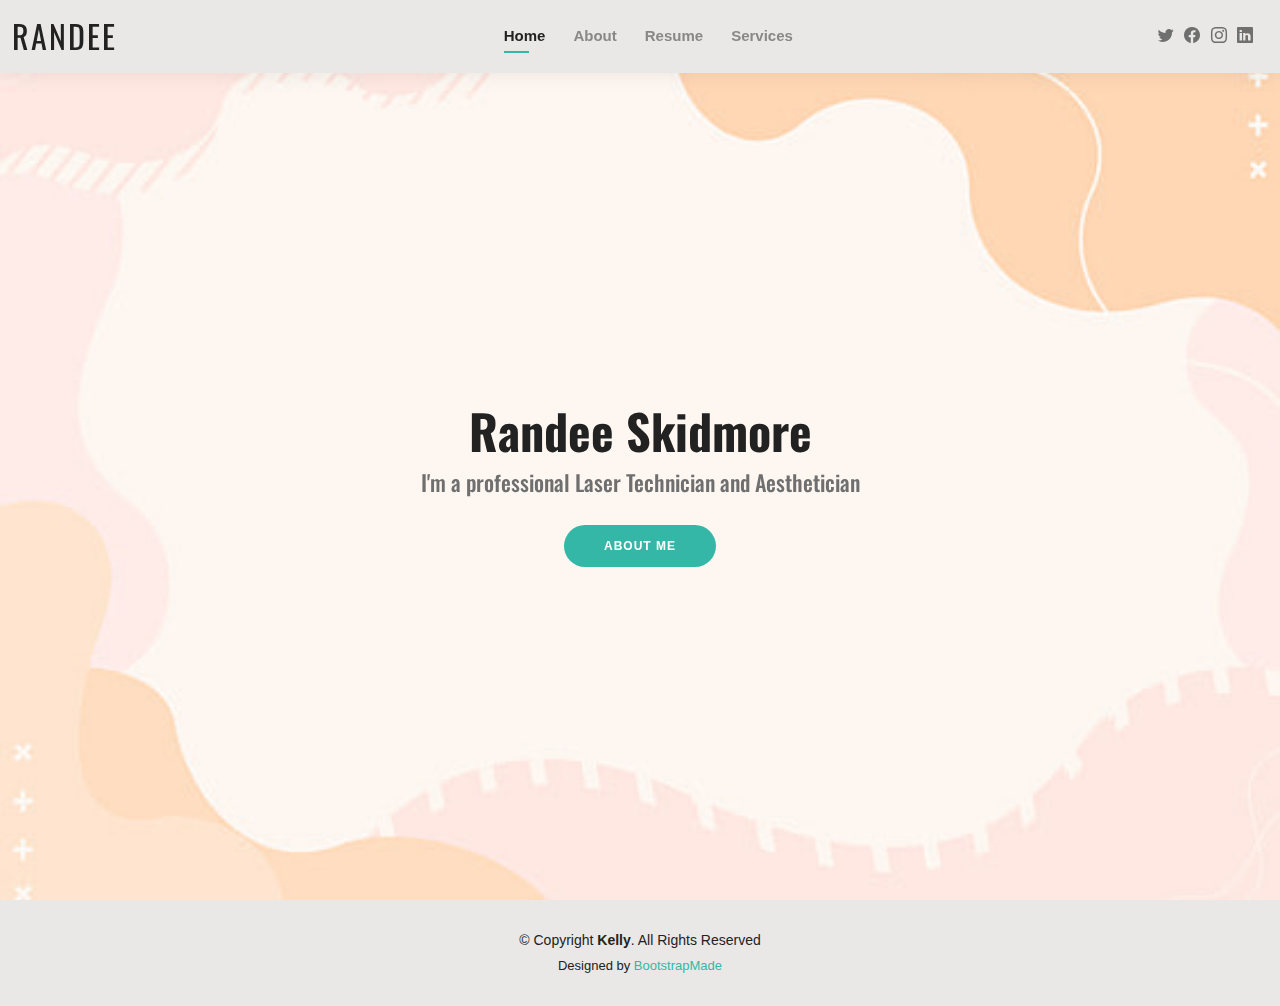
<file: PROJ.pt2/Kelly/Kelly/index.html>
<!DOCTYPE html>
<html lang="en">

<head>
  <meta charset="utf-8">
  <meta content="width=device-width, initial-scale=1.0" name="viewport">

  <title>Kelly Bootstrap Template - Index</title>
  <meta content="" name="description">
  <meta content="" name="keywords">

  <!-- Favicons -->
  <link href="assets/img/favicon.png" rel="icon">
  <link href="assets/img/apple-touch-icon.png" rel="apple-touch-icon">

  <!-- Google Fonts -->
  <link rel="preconnect" href="https://fonts.googleapis.com"><link rel="preconnect" href="https://fonts.gstatic.com" crossorigin><link href="https://fonts.googleapis.com/css2?family=Kenia&family=Oswald&display=swap" rel="stylesheet">
  
  
  <!-- Vendor CSS Files -->
  <link href="assets/vendor/aos/aos.css" rel="stylesheet">
  <link href="assets/vendor/bootstrap/css/bootstrap.min.css" rel="stylesheet">
  <link href="assets/vendor/bootstrap-icons/bootstrap-icons.css" rel="stylesheet">
  <link href="assets/vendor/boxicons/css/boxicons.min.css" rel="stylesheet">
  <link href="assets/vendor/glightbox/css/glightbox.min.css" rel="stylesheet">
  <link href="assets/vendor/swiper/swiper-bundle.min.css" rel="stylesheet">

  <!-- Template Main CSS File -->
  <link href="assets/css/style.css" rel="stylesheet">

  <!-- =======================================================
  * Template Name: Kelly - v4.9.1
  * Template URL: https://bootstrapmade.com/kelly-free-bootstrap-cv-resume-html-template/
  * Author: BootstrapMade.com
  * License: https://bootstrapmade.com/license/
  ======================================================== -->
</head>

<body>

  <!-- ======= Header ======= -->
  <header id="header" class="fixed-top">
    <div class="container-fluid d-flex justify-content-between align-items-center">

      <h1 class="logo me-auto me-lg-0"><a href="index.html">Randee</a></h1>
      <!-- Uncomment below if you prefer to use an image logo -->
      <!-- <a href="index.html" class="logo"><img src="assets/img/logo.png" alt="" class="img-fluid"></a>-->

      <nav id="navbar" class="navbar order-last order-lg-0">
        <ul>
          <li><a class="active" href="index.html">Home</a></li>
          <li><a href="about.html">About</a></li>
          <li><a href="resume.html">Resume</a></li>
          <li><a href="services.html">Services</a></li>
          
          
        </ul>
        <i class="bi bi-list mobile-nav-toggle"></i>
      </nav><!-- .navbar -->

      <div class="header-social-links">
        <a href="#" class="twitter"><i class="bi bi-twitter"></i></a>
        <a href="#" class="facebook"><i class="bi bi-facebook"></i></a>
        <a href="#" class="instagram"><i class="bi bi-instagram"></i></a>
        <a href="https://www.linkedin.com/in/kelly-hatanaka" class="linkedin"><i class="bi bi-linkedin"></i></a>
      </div>

    </div>

  </header><!-- End Header -->

  <!-- ======= Hero Section ======= -->
  <section id="hero" class="d-flex align-items-center">
    <div class="container d-flex flex-column align-items-center" data-aos="zoom-in" data-aos-delay="100">
      <h1>Randee Skidmore</h1>
      <h2>I'm a professional Laser Technician and Aesthetician</h2>
      <a href="about.html" class="btn-about">About Me</a>
    </div>
  </section><!-- End Hero -->

  <!-- ======= Footer ======= -->
  <footer id="footer">
    <div class="container">
      <div class="copyright">
        &copy; Copyright <strong><span>Kelly</span></strong>. All Rights Reserved
      </div>
      <div class="credits">
        <!-- All the links in the footer should remain intact. -->
        <!-- You can delete the links only if you purchased the pro version. -->
        <!-- Licensing information: https://bootstrapmade.com/license/ -->
        <!-- Purchase the pro version with working PHP/AJAX contact form: https://bootstrapmade.com/kelly-free-bootstrap-cv-resume-html-template/ -->
        Designed by <a href="https://bootstrapmade.com/">BootstrapMade</a>
      </div>
    </div>
  </footer><!-- End  Footer -->

  <div id="preloader"></div>
  <a href="#" class="back-to-top d-flex align-items-center justify-content-center"><i class="bi bi-arrow-up-short"></i></a>

  <!-- Vendor JS Files -->
  <script src="assets/vendor/purecounter/purecounter_vanilla.js"></script>
  <script src="assets/vendor/aos/aos.js"></script>
  <script src="assets/vendor/bootstrap/js/bootstrap.bundle.min.js"></script>
  <script src="assets/vendor/glightbox/js/glightbox.min.js"></script>
  <script src="assets/vendor/isotope-layout/isotope.pkgd.min.js"></script>
  <script src="assets/vendor/swiper/swiper-bundle.min.js"></script>
  <script src="assets/vendor/waypoints/noframework.waypoints.js"></script>
  <script src="assets/vendor/php-email-form/validate.js"></script>

  <!-- Template Main JS File -->
  <script src="assets/js/main.js"></script>

</body>

</html>
</file>
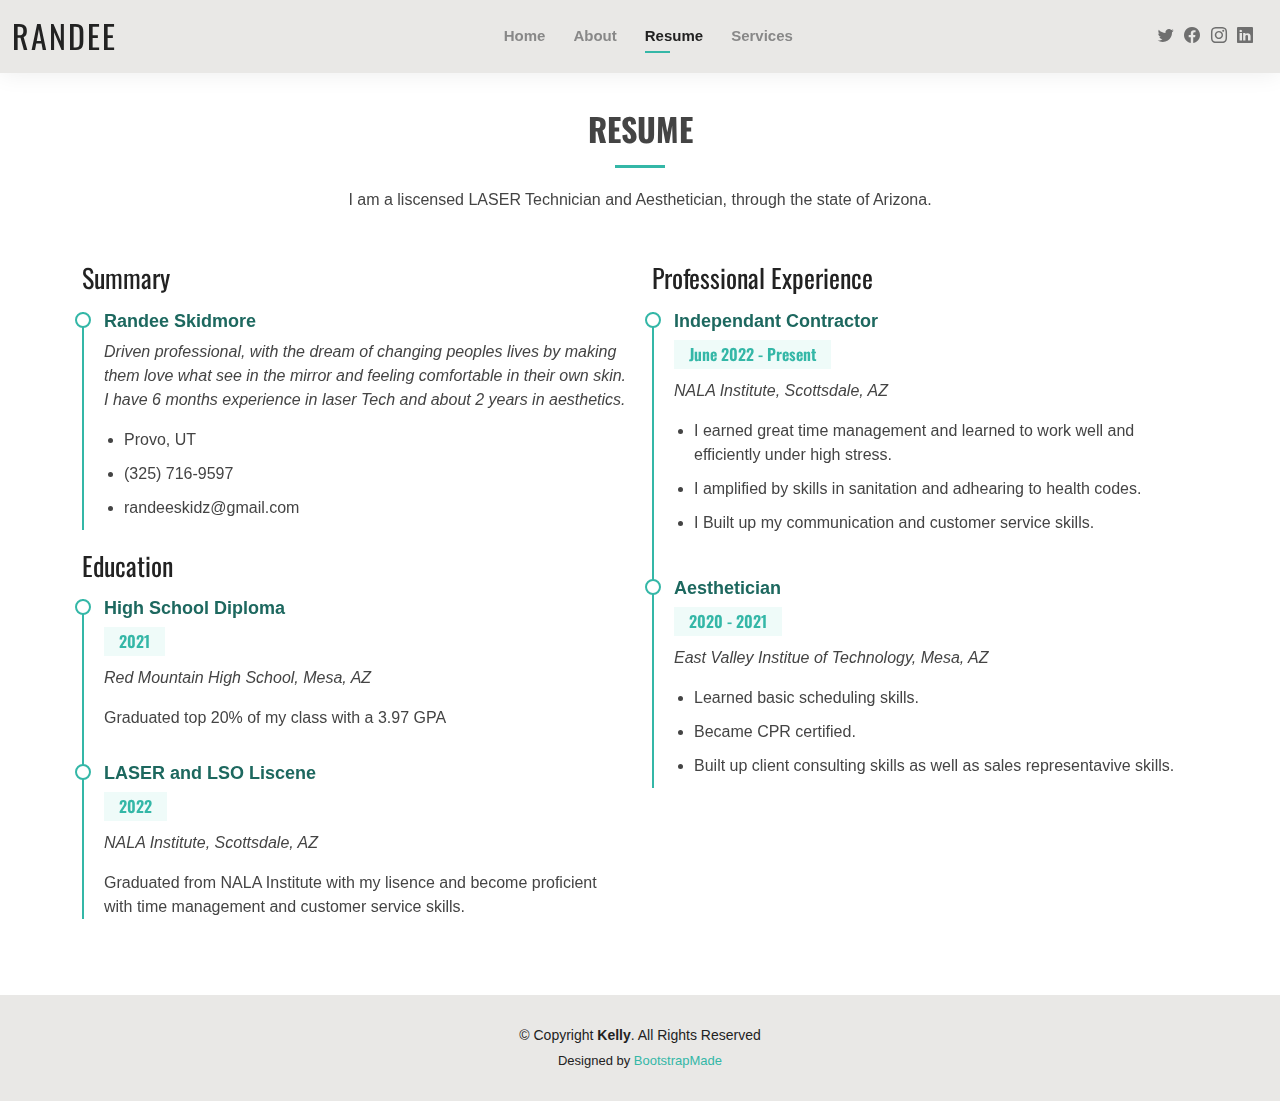
<file: PROJ.pt2/Kelly/Kelly/resume.html>
<!DOCTYPE html>
<html lang="en">

<head>
  <meta charset="utf-8">
  <meta content="width=device-width, initial-scale=1.0" name="viewport">

  <title>Resume - Kelly Bootstrap Template</title>
  <meta content="" name="description">
  <meta content="" name="keywords">

  <!-- Favicons -->
  <link href="assets/img/favicon.png" rel="icon">
  <link href="assets/img/apple-touch-icon.png" rel="apple-touch-icon">

  <!-- Google Fonts -->
  <link rel="preconnect" href="https://fonts.googleapis.com"><link rel="preconnect" href="https://fonts.gstatic.com" crossorigin><link href="https://fonts.googleapis.com/css2?family=Kenia&family=Oswald&display=swap" rel="stylesheet">
  
  <!-- Vendor CSS Files -->
  <link href="assets/vendor/aos/aos.css" rel="stylesheet">
  <link href="assets/vendor/bootstrap/css/bootstrap.min.css" rel="stylesheet">
  <link href="assets/vendor/bootstrap-icons/bootstrap-icons.css" rel="stylesheet">
  <link href="assets/vendor/boxicons/css/boxicons.min.css" rel="stylesheet">
  <link href="assets/vendor/glightbox/css/glightbox.min.css" rel="stylesheet">
  <link href="assets/vendor/swiper/swiper-bundle.min.css" rel="stylesheet">

  <!-- Template Main CSS File -->
  <link href="assets/css/style.css" rel="stylesheet">

  <!-- =======================================================
  * Template Name: Kelly - v4.9.1
  * Template URL: https://bootstrapmade.com/kelly-free-bootstrap-cv-resume-html-template/
  * Author: BootstrapMade.com
  * License: https://bootstrapmade.com/license/
  ======================================================== -->
</head>

<body>

  <!-- ======= Header ======= -->
  <header id="header" class="fixed-top">
    <div class="container-fluid d-flex justify-content-between align-items-center">

      <h1 class="logo me-auto me-lg-0"><a href="index.html">Randee</a></h1>
      <!-- Uncomment below if you prefer to use an image logo -->
      <!-- <a href="index.html" class="logo"><img src="assets/img/logo.png" alt="" class="img-fluid"></a>-->

      <nav id="navbar" class="navbar order-last order-lg-0">
        <ul>
          <li><a href="index.html">Home</a></li>
          <li><a href="about.html">About</a></li>
          <li><a class="active" href="resume.html">Resume</a></li>
          <li><a href="services.html">Services</a></li>
          
          
        </ul>
        <i class="bi bi-list mobile-nav-toggle"></i>
      </nav><!-- .navbar -->

      <div class="header-social-links">
        <a href="#" class="twitter"><i class="bi bi-twitter"></i></a>
        <a href="#" class="facebook"><i class="bi bi-facebook"></i></a>
        <a href="#" class="instagram"><i class="bi bi-instagram"></i></a>
        <a href="#" class="linkedin"><i class="bi bi-linkedin"></i></a>
      </div>

    </div>

  </header><!-- End Header -->

  <main id="main">

    <!-- ======= Resume Section ======= -->
    <section id="resume" class="resume">
      <div class="container" data-aos="fade-up">

        <div class="section-title">
          <h2>Resume</h2>
          <p>I am a liscensed LASER Technician and Aesthetician, through the state of Arizona.</p>
        </div>

        <div class="row">
          <div class="col-lg-6">
            <h3 class="resume-title">Summary</h3>
            <div class="resume-item pb-0">
              <h4>Randee Skidmore</h4>
              <p><em>Driven professional, with the dream of changing peoples lives by making them love what see in the mirror and feeling comfortable in their own skin. I have 6 months experience in laser Tech and about 2 years in aesthetics.</em></p>
              <p>
              <ul>
                <li>Provo, UT</li>
                <li>(325) 716-9597</li>
                <li>randeeskidz@gmail.com</li>
              </ul>
              </p>
            </div>

            <h3 class="resume-title">Education</h3>
            <div class="resume-item">
              <h4>High School Diploma</h4>
              <h5>2021</h5>
              <p><em>Red Mountain High School, Mesa, AZ</em></p>
              <p>Graduated top 20% of my class with a 3.97 GPA</p>
            </div>
            <div class="resume-item">
              <h4>LASER and LSO Liscene</h4>
              <h5>2022</h5>
              <p><em>NALA Institute, Scottsdale, AZ</em></p>
              <p>Graduated from NALA Institute with my lisence and become proficient with time management and customer service skills.</p>
            </div>
          </div>
          <div class="col-lg-6">
            <h3 class="resume-title">Professional Experience</h3>
            <div class="resume-item">
              <h4>Independant Contractor</h4>
              <h5>June 2022 - Present</h5>
              <p><em>NALA Institute, Scottsdale, AZ </em></p>
              <p>
              <ul>
                <li>I earned great time management and learned to work well and efficiently under high stress.</li>
                <li>I amplified by skills in sanitation and adhearing to health codes. </li>
                <li>I Built up my communication and customer service skills.</li>
          
              </ul>
              </p>
            </div>
            <div class="resume-item">
              <h4>Aesthetician</h4>
              <h5>2020 - 2021</h5>
              <p><em>East Valley Institue of Technology, Mesa, AZ</em></p>
              <p>
              <ul>
                <li>Learned basic scheduling skills.</li>
                <li>Became CPR certified.</li>
                <li>Built up client consulting skills as well as sales representavive skills.</li>
                
              </ul>
              </p>
            </div>
          </div>
        </div>

      </div>
    </section><!-- End Resume Section -->

  </main><!-- End #main -->

  <!-- ======= Footer ======= -->
  <footer id="footer">
    <div class="container">
      <div class="copyright">
        &copy; Copyright <strong><span>Kelly</span></strong>. All Rights Reserved
      </div>
      <div class="credits">
        <!-- All the links in the footer should remain intact. -->
        <!-- You can delete the links only if you purchased the pro version. -->
        <!-- Licensing information: https://bootstrapmade.com/license/ -->
        <!-- Purchase the pro version with working PHP/AJAX contact form: https://bootstrapmade.com/kelly-free-bootstrap-cv-resume-html-template/ -->
        Designed by <a href="https://bootstrapmade.com/">BootstrapMade</a>
      </div>
    </div>
  </footer><!-- End  Footer -->

  <div id="preloader"></div>
  <a href="#" class="back-to-top d-flex align-items-center justify-content-center"><i class="bi bi-arrow-up-short"></i></a>

  <!-- Vendor JS Files -->
  <script src="assets/vendor/purecounter/purecounter_vanilla.js"></script>
  <script src="assets/vendor/aos/aos.js"></script>
  <script src="assets/vendor/bootstrap/js/bootstrap.bundle.min.js"></script>
  <script src="assets/vendor/glightbox/js/glightbox.min.js"></script>
  <script src="assets/vendor/isotope-layout/isotope.pkgd.min.js"></script>
  <script src="assets/vendor/swiper/swiper-bundle.min.js"></script>
  <script src="assets/vendor/waypoints/noframework.waypoints.js"></script>
  <script src="assets/vendor/php-email-form/validate.js"></script>

  <!-- Template Main JS File -->
  <script src="assets/js/main.js"></script>

</body>

</html>
</file>
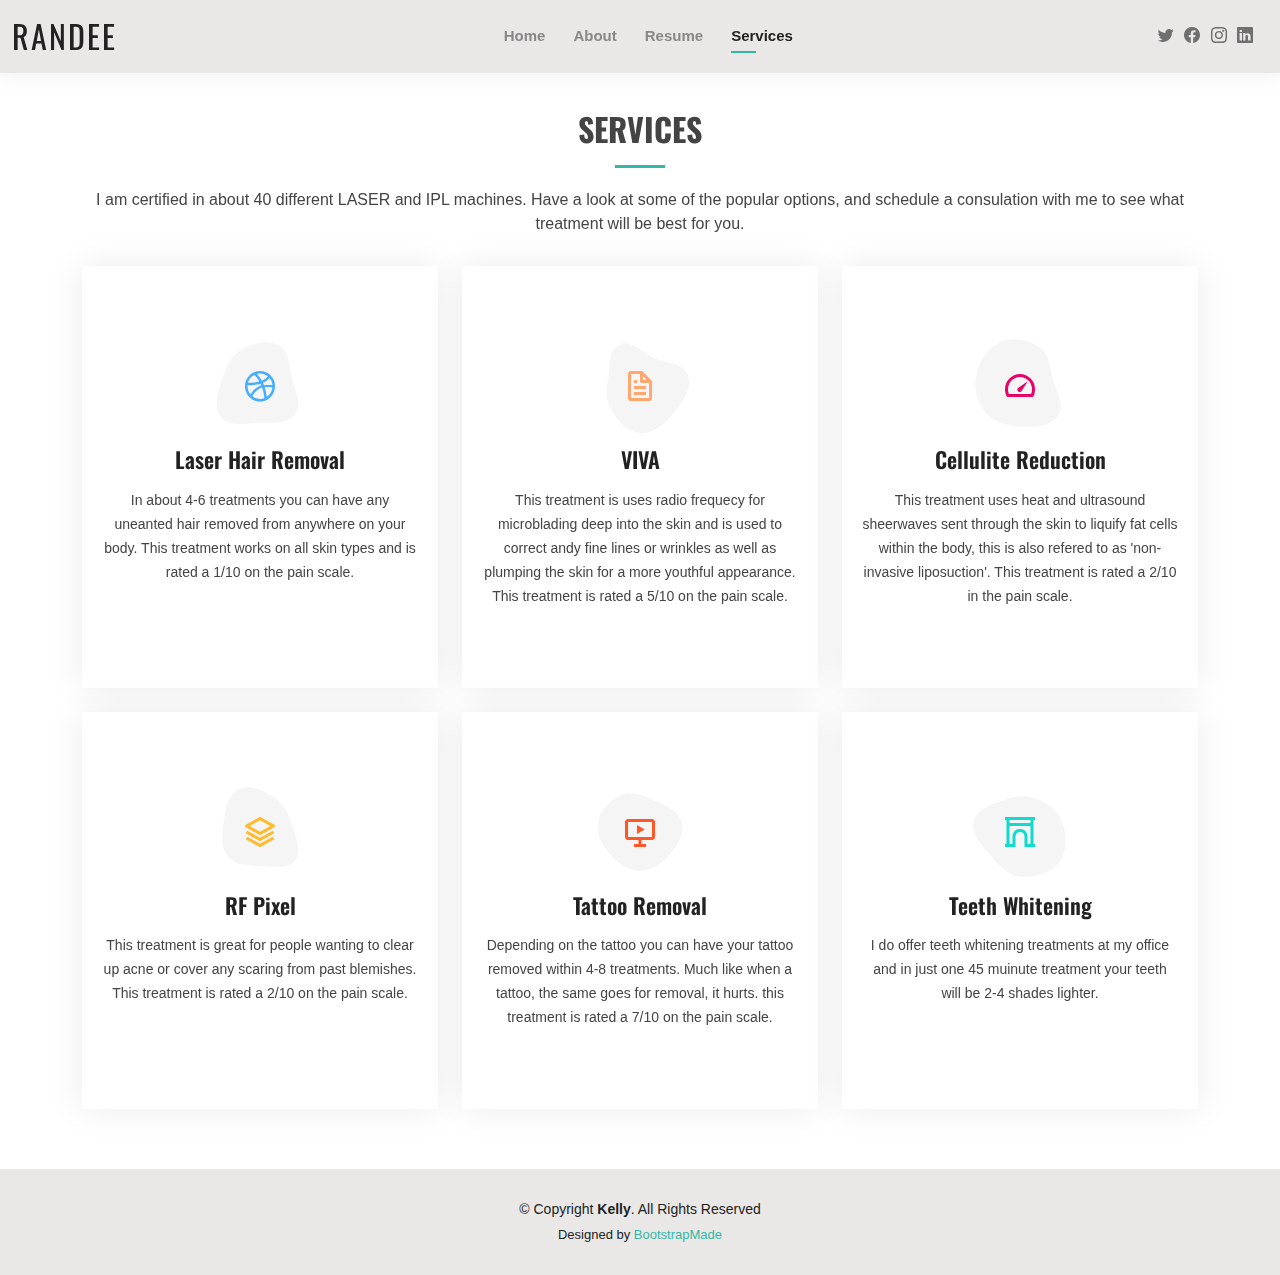
<file: PROJ.pt2/Kelly/Kelly/services.html>
<!DOCTYPE html>
<html lang="en">

<head>
  <meta charset="utf-8">
  <meta content="width=device-width, initial-scale=1.0" name="viewport">

  <title>Services - Kelly Bootstrap Template</title>
  <meta content="" name="description">
  <meta content="" name="keywords">

  <!-- Favicons -->
  <link href="assets/img/favicon.png" rel="icon">
  <link href="assets/img/apple-touch-icon.png" rel="apple-touch-icon">

  <!-- Google Fonts -->
  <link rel="preconnect" href="https://fonts.googleapis.com"><link rel="preconnect" href="https://fonts.gstatic.com" crossorigin><link href="https://fonts.googleapis.com/css2?family=Kenia&family=Oswald&display=swap" rel="stylesheet">
  

  <!-- Vendor CSS Files -->
  <link href="assets/vendor/aos/aos.css" rel="stylesheet">
  <link href="assets/vendor/bootstrap/css/bootstrap.min.css" rel="stylesheet">
  <link href="assets/vendor/bootstrap-icons/bootstrap-icons.css" rel="stylesheet">
  <link href="assets/vendor/boxicons/css/boxicons.min.css" rel="stylesheet">
  <link href="assets/vendor/glightbox/css/glightbox.min.css" rel="stylesheet">
  <link href="assets/vendor/swiper/swiper-bundle.min.css" rel="stylesheet">

  <!-- Template Main CSS File -->
  <link href="assets/css/style.css" rel="stylesheet">

  <!-- =======================================================
  * Template Name: Kelly - v4.9.1
  * Template URL: https://bootstrapmade.com/kelly-free-bootstrap-cv-resume-html-template/
  * Author: BootstrapMade.com
  * License: https://bootstrapmade.com/license/
  ======================================================== -->
</head>

<body>

  <!-- ======= Header ======= -->
  <header id="header" class="fixed-top">
    <div class="container-fluid d-flex justify-content-between align-items-center">

      <h1 class="logo me-auto me-lg-0"><a href="index.html">Randee</a></h1>
      <!-- Uncomment below if you prefer to use an image logo -->
      <!-- <a href="index.html" class="logo"><img src="assets/img/logo.png" alt="" class="img-fluid"></a>-->

      <nav id="navbar" class="navbar order-last order-lg-0">
        <ul>
          <li><a href="index.html">Home</a></li>
          <li><a href="about.html">About</a></li>
          <li><a href="resume.html">Resume</a></li>
          <li><a class="active" href="services.html">Services</a></li>
        
        
        </ul>
        <i class="bi bi-list mobile-nav-toggle"></i>
      </nav><!-- .navbar -->

      <div class="header-social-links">
        <a href="#" class="twitter"><i class="bi bi-twitter"></i></a>
        <a href="#" class="facebook"><i class="bi bi-facebook"></i></a>
        <a href="#" class="instagram"><i class="bi bi-instagram"></i></a>
        <a href="#" class="linkedin"><i class="bi bi-linkedin"></i></a>
      </div>

    </div>

  </header><!-- End Header -->

  <main id="main">

    <!-- ======= Services Section ======= -->
    <section id="services" class="services">
      <div class="container" data-aos="fade-up">

        <div class="section-title">
          <h2>Services</h2>
          <p>I am certified in about 40 different LASER and IPL machines. Have a look at some of the popular options, and schedule a consulation with me to see what treatment will be best for you.</p>
        </div>

        <div class="row">
          <div class="col-lg-4 col-md-6 d-flex align-items-stretch" data-aos="zoom-in" data-aos-delay="100">
            <div class="icon-box iconbox-blue">
              <div class="icon">
                <svg width="100" height="100" viewBox="0 0 600 600" xmlns="http://www.w3.org/2000/svg">
                  <path stroke="none" stroke-width="0" fill="#f5f5f5" d="M300,521.0016835830174C376.1290562159157,517.8887921683347,466.0731472004068,529.7835943286574,510.70327084640275,468.03025145048787C554.3714126377745,407.6079735673963,508.03601936045806,328.9844924480964,491.2728898941984,256.3432110539036C474.5976632858925,184.082847569629,479.9380746630129,96.60480741107993,416.23090153303,58.64404602377083C348.86323505073057,18.502131276798302,261.93793281208167,40.57373210992963,193.5410806939664,78.93577620505333C130.42746243093433,114.334589627462,98.30271207620316,179.96522072025542,76.75703585869454,249.04625023123273C51.97151888228291,328.5150500222984,13.704378332031375,421.85034740162234,66.52175969318436,486.19268352777647C119.04800174914682,550.1803526380478,217.28368757567262,524.383925680826,300,521.0016835830174"></path>
                </svg>
                <i class="bx bxl-dribbble"></i>
              </div>
              <h4><a href="">Laser Hair Removal</a></h4>
              <p>In about 4-6 treatments you can have any uneanted hair removed from anywhere on your body. This treatment works on all skin types and is rated a 1/10 on the pain scale.</p>
            </div>
          </div>

          <div class="col-lg-4 col-md-6 d-flex align-items-stretch mt-4 mt-md-0" data-aos="zoom-in" data-aos-delay="200">
            <div class="icon-box iconbox-orange ">
              <div class="icon">
                <svg width="100" height="100" viewBox="0 0 600 600" xmlns="http://www.w3.org/2000/svg">
                  <path stroke="none" stroke-width="0" fill="#f5f5f5" d="M300,582.0697525312426C382.5290701553225,586.8405444964366,449.9789794690241,525.3245884688669,502.5850820975895,461.55621195738473C556.606425686781,396.0723002908107,615.8543463187945,314.28637112970534,586.6730223649479,234.56875336149918C558.9533121215079,158.8439757836574,454.9685369536778,164.00468322053177,381.49747125262974,130.76875717737553C312.15926192815925,99.40240125094834,248.97055460311594,18.661163978235184,179.8680185752513,50.54337015887873C110.5421016452524,82.52863877960104,119.82277516462835,180.83849132639028,109.12597500060166,256.43424936330496C100.08760227029461,320.3096726198365,92.17705696193138,384.0621239912766,124.79988738764834,439.7174275375508C164.83382741302287,508.01625554203684,220.96474134820875,577.5009287672846,300,582.0697525312426"></path>
                </svg>
                <i class="bx bx-file"></i>
              </div>
              <h4><a href="">VIVA</a></h4>
              <p>This treatment is uses radio frequecy for microblading deep into the skin and is used to correct andy fine lines or wrinkles as well as plumping the skin for a more youthful appearance. This treatment is rated a 5/10 on the pain scale.</p>
            </div>
          </div>

          <div class="col-lg-4 col-md-6 d-flex align-items-stretch mt-4 mt-lg-0" data-aos="zoom-in" data-aos-delay="300">
            <div class="icon-box iconbox-pink">
              <div class="icon">
                <svg width="100" height="100" viewBox="0 0 600 600" xmlns="http://www.w3.org/2000/svg">
                  <path stroke="none" stroke-width="0" fill="#f5f5f5" d="M300,541.5067337569781C382.14930387511276,545.0595476570109,479.8736841581634,548.3450877840088,526.4010558755058,480.5488172755941C571.5218469581645,414.80211281144784,517.5187510058486,332.0715597781072,496.52539010469104,255.14436215662573C477.37192572678356,184.95920475031193,473.57363656557914,105.61284051026155,413.0603344069578,65.22779650032875C343.27470386102294,18.654635553484475,251.2091493199835,5.337323636656869,175.0934190732945,40.62881213300186C97.87086631185822,76.43348514350839,51.98124368387456,156.15599469081315,36.44837278890362,239.84606092416172C21.716077023791087,319.22268207091537,43.775223500013084,401.1760424656574,96.891909868211,461.97329694683043C147.22146801428983,519.5804099606455,223.5754009179313,538.201503339737,300,541.5067337569781"></path>
                </svg>
                <i class="bx bx-tachometer"></i>
              </div>
              <h4><a href="">Cellulite Reduction</a></h4>
              <p>This treatment uses heat and ultrasound sheerwaves sent through the skin to liquify fat cells within the body, this is also refered to as 'non-invasive liposuction'. This treatment is rated a 2/10 in the pain scale.</p>
            </div>
          </div>

          <div class="col-lg-4 col-md-6 d-flex align-items-stretch mt-4" data-aos="zoom-in" data-aos-delay="100">
            <div class="icon-box iconbox-yellow">
              <div class="icon">
                <svg width="100" height="100" viewBox="0 0 600 600" xmlns="http://www.w3.org/2000/svg">
                  <path stroke="none" stroke-width="0" fill="#f5f5f5" d="M300,503.46388370962813C374.79870501325706,506.71871716319447,464.8034551963731,527.1746412648533,510.4981551193396,467.86667711651364C555.9287308511215,408.9015244558933,512.6030010748507,327.5744911775523,490.211057578863,256.5855673507754C471.097692560561,195.9906835881958,447.69079081568157,138.11976852964426,395.19560036434837,102.3242989838813C329.3053358748298,57.3949838291264,248.02791733380457,8.279543830951368,175.87071277845988,42.242879143198664C103.41431057327972,76.34704239035025,93.79494320519305,170.9812938413882,81.28167332365135,250.07896920659033C70.17666984294237,320.27484674793965,64.84698225790005,396.69656628748305,111.28512138212992,450.4950937839243C156.20124167950087,502.5303643271138,231.32542653798444,500.4755392045468,300,503.46388370962813"></path>
                </svg>
                <i class="bx bx-layer"></i>
              </div>
              <h4><a href="">RF Pixel</a></h4>
              <p>This treatment is great for people wanting to clear up acne or cover any scaring from past blemishes. This treatment is rated a 2/10 on the pain scale.</p>
            </div>
          </div>

          <div class="col-lg-4 col-md-6 d-flex align-items-stretch mt-4" data-aos="zoom-in" data-aos-delay="200">
            <div class="icon-box iconbox-red">
              <div class="icon">
                <svg width="100" height="100" viewBox="0 0 600 600" xmlns="http://www.w3.org/2000/svg">
                  <path stroke="none" stroke-width="0" fill="#f5f5f5" d="M300,532.3542879108572C369.38199826031484,532.3153073249985,429.10787420159085,491.63046689027357,474.5244479745417,439.17860296908856C522.8885846962883,383.3225815378663,569.1668002868075,314.3205725914397,550.7432151929288,242.7694973846089C532.6665558377875,172.5657663291529,456.2379748765914,142.6223662098291,390.3689995646985,112.34683881706744C326.66090330228417,83.06452184765237,258.84405631176094,53.51806209861945,193.32584062364296,78.48882559362697C121.61183558270385,105.82097193414197,62.805066853699245,167.19869350419734,48.57481801355237,242.6138429142374C34.843463184063346,315.3850353017275,76.69343916112496,383.4422959591041,125.22947124332185,439.3748458443577C170.7312796277747,491.8107796887764,230.57421082200815,532.3932930995766,300,532.3542879108572"></path>
                </svg>
                <i class="bx bx-slideshow"></i>
              </div>
              <h4><a href="">Tattoo Removal</a></h4>
              <p>Depending on the tattoo you can have your tattoo removed within 4-8 treatments. Much like when a tattoo, the same goes for removal, it hurts. this treatment is rated a 7/10 on the pain scale.</p>
            </div>
          </div>

          <div class="col-lg-4 col-md-6 d-flex align-items-stretch mt-4" data-aos="zoom-in" data-aos-delay="300">
            <div class="icon-box iconbox-teal">
              <div class="icon">
                <svg width="100" height="100" viewBox="0 0 600 600" xmlns="http://www.w3.org/2000/svg">
                  <path stroke="none" stroke-width="0" fill="#f5f5f5" d="M300,566.797414625762C385.7384707136149,576.1784315230908,478.7894351017131,552.8928747891023,531.9192734346935,484.94944893311C584.6109503024035,417.5663521118492,582.489472248146,322.67544863468447,553.9536738515405,242.03673114598146C529.1557734026468,171.96086150256528,465.24506316201064,127.66468636344209,395.9583748389544,100.7403814666027C334.2173773831606,76.7482773500951,269.4350130405921,84.62216499799875,207.1952322260088,107.2889140133804C132.92018162631612,134.33871894543012,41.79353780512637,160.00259165414826,22.644507872594943,236.69541883565114C3.319112789854554,314.0945973066697,72.72355303640163,379.243833228382,124.04198916343866,440.3218312028393C172.9286146004772,498.5055451809895,224.45579914871206,558.5317968840102,300,566.797414625762"></path>
                </svg>
                <i class="bx bx-arch"></i>
              </div>
              <h4><a href="">Teeth Whitening</a></h4>
              <p>I do offer teeth whitening treatments at my office and in just one 45 muinute treatment your teeth will be 2-4 shades lighter.</p>
            </div>
          </div>

        </div>

      </div>
    </section><!-- End Services Section -->

  </main><!-- End #main -->

  <!-- ======= Footer ======= -->
  <footer id="footer">
    <div class="container">
      <div class="copyright">
        &copy; Copyright <strong><span>Kelly</span></strong>. All Rights Reserved
      </div>
      <div class="credits">
        <!-- All the links in the footer should remain intact. -->
        <!-- You can delete the links only if you purchased the pro version. -->
        <!-- Licensing information: https://bootstrapmade.com/license/ -->
        <!-- Purchase the pro version with working PHP/AJAX contact form: https://bootstrapmade.com/kelly-free-bootstrap-cv-resume-html-template/ -->
        Designed by <a href="https://bootstrapmade.com/">BootstrapMade</a>
      </div>
    </div>
  </footer><!-- End  Footer -->

  <div id="preloader"></div>
  <a href="#" class="back-to-top d-flex align-items-center justify-content-center"><i class="bi bi-arrow-up-short"></i></a>

  <!-- Vendor JS Files -->
  <script src="assets/vendor/purecounter/purecounter_vanilla.js"></script>
  <script src="assets/vendor/aos/aos.js"></script>
  <script src="assets/vendor/bootstrap/js/bootstrap.bundle.min.js"></script>
  <script src="assets/vendor/glightbox/js/glightbox.min.js"></script>
  <script src="assets/vendor/isotope-layout/isotope.pkgd.min.js"></script>
  <script src="assets/vendor/swiper/swiper-bundle.min.js"></script>
  <script src="assets/vendor/waypoints/noframework.waypoints.js"></script>
  <script src="assets/vendor/php-email-form/validate.js"></script>

  <!-- Template Main JS File -->
  <script src="assets/js/main.js"></script>

</body>

</html>
</file>
<file: PROJ.pt2/Kelly/Kelly/assets/css/style.css>
/**
* Template Name: Kelly - v4.9.1
* Template URL: https://bootstrapmade.com/kelly-free-bootstrap-cv-resume-html-template/
* Author: BootstrapMade.com
* License: https://bootstrapmade.com/license/
*/

/*--------------------------------------------------------------
# General
--------------------------------------------------------------*/
body {
  font-family: "Open Sans", sans-serif;
  color: #444444;
}

a {
  color: #34b7a7;
  text-decoration: none;
}

a:hover {
  color: #51cdbe;
  text-decoration: none;
}

h1,
h2,
h3,
h4,
h5,
h6 {
  font-family: "oswald", cursive;
}

#main {
  margin-top: 50px;
}

@media (max-width: 992px) {
  #main {
    margin-top: 30px;
  }
}

/*--------------------------------------------------------------
# Preloader
--------------------------------------------------------------*/
#preloader {
  position: fixed;
  top: 0;
  left: 0;
  right: 0;
  bottom: 0;
  z-index: 9999;
  overflow: hidden;
  background: #fff;
}

#preloader:before {
  content: "";
  position: fixed;
  top: calc(50% - 30px);
  left: calc(50% - 30px);
  border: 6px solid #34b7a7;
  border-top-color: #dcf5f2;
  border-radius: 50%;
  width: 60px;
  height: 60px;
  -webkit-animation: animate-preloader 1s linear infinite;
  animation: animate-preloader 1s linear infinite;
}

@-webkit-keyframes animate-preloader {
  0% {
    transform: rotate(0deg);
  }

  100% {
    transform: rotate(360deg);
  }
}

@keyframes animate-preloader {
  0% {
    transform: rotate(0deg);
  }

  100% {
    transform: rotate(360deg);
  }
}

/*--------------------------------------------------------------
# Back to top button
--------------------------------------------------------------*/
.back-to-top {
  position: fixed;
  visibility: hidden;
  opacity: 0;
  right: 15px;
  bottom: 15px;
  z-index: 996;
  background: #34b7a7;
  width: 40px;
  height: 40px;
  border-radius: 50px;
  transition: all 0.4s;
}

.back-to-top i {
  font-size: 24px;
  color: #fff;
  line-height: 0;
}

.back-to-top:hover {
  background: #49cbbb;
  color: #fff;
}

.back-to-top.active {
  visibility: visible;
  opacity: 1;
}

/*--------------------------------------------------------------
# Header
--------------------------------------------------------------*/
#header {
  background: #e9e8e6;
  box-shadow: 0px 0px 25px 0 rgba(0, 0, 0, 0.08);
  z-index: 997;
  padding: 15px 0;
}

#header .logo {
  font-size: 32px;
  margin: 0;
  padding: 0;
  line-height: 1;
  font-weight: 400;
  letter-spacing: 2px;
  text-transform: uppercase;
}

#header .logo a {
  color: #222222;
}

#header .logo img {
  max-height: 40px;
}

@media (max-width: 992px) {
  #header .logo {
    font-size: 28px;
  }
}

/*--------------------------------------------------------------
# Header Social Links
--------------------------------------------------------------*/
.header-social-links {
  padding-right: 15px;
}

.header-social-links a {
  color: #6f6f6f;
  padding-left: 6px;
  display: inline-block;
  line-height: 0px;
  transition: 0.3s;
  font-size: 16px;
}

.header-social-links a:hover {
  color: #34b7a7;
}

/*--------------------------------------------------------------
# Navigation Menu
--------------------------------------------------------------*/
/**
* Desktop Navigation 
*/
.navbar {
  padding: 0;
}

.navbar ul {
  margin: 0;
  padding: 0;
  display: flex;
  list-style: none;
  align-items: center;
}

.navbar li {
  position: relative;
  padding: 10px 0 10px 28px;
}

.navbar a,
.navbar a:focus {
  display: flex;
  align-items: center;
  justify-content: space-between;
  font-family: "Raleway", sans-serif;
  font-size: 15px;
  font-weight: 600;
  color: #888888;
  white-space: nowrap;
  transition: 0.3s;
  position: relative;
}

.navbar a i,
.navbar a:focus i {
  font-size: 12px;
  line-height: 0;
  margin-left: 5px;
}

.navbar>ul>li>a:before {
  content: "";
  position: absolute;
  width: 0;
  height: 2px;
  bottom: -5px;
  left: 0;
  background-color: #34b7a7;
  visibility: hidden;
  width: 0px;
  transition: all 0.3s ease-in-out 0s;
}

.navbar a:hover:before,
.navbar li:hover>a:before,
.navbar .active:before {
  visibility: visible;
  width: 25px;
}

.navbar a:hover,
.navbar .active,
.navbar .active:focus,
.navbar li:hover>a {
  color: #222222;
}

.navbar .dropdown ul {
  display: block;
  position: absolute;
  left: 14px;
  top: calc(100% + 30px);
  margin: 0;
  padding: 10px 0;
  z-index: 99;
  opacity: 0;
  visibility: hidden;
  background: #fff;
  box-shadow: 0px 0px 30px rgba(127, 137, 161, 0.25);
  transition: 0.3s;
  border-radius: 4px;
}

.navbar .dropdown ul li {
  min-width: 200px;
  padding: 0;
}

.navbar .dropdown ul a {
  padding: 10px 20px;
  font-size: 15px;
  text-transform: none;
  font-weight: 600;
}

.navbar .dropdown ul a i {
  font-size: 12px;
}

.navbar .dropdown ul a:hover,
.navbar .dropdown ul .active:hover,
.navbar .dropdown ul li:hover>a {
  color: #34b7a7;
}

.navbar .dropdown:hover>ul {
  opacity: 1;
  top: 100%;
  visibility: visible;
}

.navbar .dropdown .dropdown ul {
  top: 0;
  left: calc(100% - 30px);
  visibility: hidden;
}

.navbar .dropdown .dropdown:hover>ul {
  opacity: 1;
  top: 0;
  left: 100%;
  visibility: visible;
}

@media (max-width: 1366px) {
  .navbar .dropdown .dropdown ul {
    left: -90%;
  }

  .navbar .dropdown .dropdown:hover>ul {
    left: -100%;
  }
}

/**
* Mobile Navigation 
*/
.mobile-nav-toggle {
  color: #222222;
  font-size: 28px;
  cursor: pointer;
  display: none;
  line-height: 0;
  transition: 0.5s;
}

.mobile-nav-toggle.bi-x {
  color: #fff;
}

@media (max-width: 991px) {
  .mobile-nav-toggle {
    display: block;
  }

  .navbar ul {
    display: none;
  }
}

.navbar-mobile {
  position: fixed;
  overflow: hidden;
  top: 0;
  right: 0;
  left: 0;
  bottom: 0;
  background: rgba(9, 9, 9, 0.9);
  transition: 0.3s;
  z-index: 999;
}

.navbar-mobile .mobile-nav-toggle {
  position: absolute;
  top: 15px;
  right: 15px;
}

.navbar-mobile ul {
  display: block;
  position: absolute;
  top: 55px;
  right: 15px;
  bottom: 15px;
  left: 15px;
  padding: 10px 0;
  border-radius: 10px;
  background-color: #fff;
  overflow-y: auto;
  transition: 0.3s;
}

.navbar-mobile a,
.navbar-mobile a:focus {
  font-size: 15px;
  padding-right: 15px;
  color: #222222;
}

.navbar-mobile a:hover,
.navbar-mobile .active,
.navbar-mobile li:hover>a {
  color: #34b7a7;
}

.navbar-mobile .getstarted,
.navbar-mobile .getstarted:focus {
  margin: 15px;
}

.navbar-mobile .dropdown ul {
  position: static;
  display: none;
  margin: 10px 20px;
  padding: 10px 0;
  z-index: 99;
  opacity: 1;
  visibility: visible;
  background: #fff;
  box-shadow: 0px 0px 30px rgba(127, 137, 161, 0.25);
}

.navbar-mobile .dropdown ul li {
  min-width: 200px;
}

.navbar-mobile .dropdown ul a {
  padding: 10px 20px;
}

.navbar-mobile .dropdown ul a i {
  font-size: 12px;
}

.navbar-mobile .dropdown ul a:hover,
.navbar-mobile .dropdown ul .active:hover,
.navbar-mobile .dropdown ul li:hover>a {
  color: #34b7a7;
}

.navbar-mobile .dropdown>.dropdown-active {
  display: block;
}

/*--------------------------------------------------------------
# Hero Section
--------------------------------------------------------------*/
#hero {
  width: 100%;
  height: 100vh;
  background: url("../img/hero-bg.jpg") top right;
  background-size: cover;
}

#hero .container {
  padding-top: 70px;
  position: relative;
}

@media (max-width: 992px) {
  #hero .container {
    padding-top: 58px;
  }
}

#hero h1 {
  margin: 0;
  font-size: 48px;
  font-weight: 700;
  line-height: 56px;
  color: #222222;
}

#hero h2 {
  color: #6f6f6f;
  margin: 10px 0 0 0;
  font-size: 22px;
}

#hero .btn-about {
  font-family: "Raleway", sans-serif;
  text-transform: uppercase;
  font-weight: 600;
  font-size: 12px;
  letter-spacing: 1px;
  display: inline-block;
  padding: 12px 40px;
  border-radius: 50px;
  transition: 0.5s;
  margin-top: 30px;
  color: #fff;
  background: #34b7a7;
}

#hero .btn-about:hover {
  background: #3dc8b7;
}

@media (min-width: 1024px) {
  #hero {
    background-attachment: fixed;
  }
}

@media (max-width: 992px) {
  #hero:before {
    content: "";
    background: rgba(255, 255, 255, 0.8);
    position: absolute;
    bottom: 0;
    top: 0;
    left: 0;
    right: 0;
  }

  #hero h1 {
    font-size: 28px;
    line-height: 36px;
  }

  #hero h2 {
    font-size: 18px;
    line-height: 24px;
  }
}

/*--------------------------------------------------------------
# Sections General
--------------------------------------------------------------*/
section {
  padding: 60px 0;
}

.section-bg {
  background-color: #e7f8f6;
}

.section-title {
  text-align: center;
  padding-bottom: 30px;
}

.section-title h2 {
  font-size: 32px;
  font-weight: bold;
  text-transform: uppercase;
  margin-bottom: 20px;
  padding-bottom: 20px;
  position: relative;
}

.section-title h2::after {
  content: "";
  position: absolute;
  display: block;
  width: 50px;
  height: 3px;
  background: #34b7a7;
  bottom: 0;
  left: calc(50% - 25px);
}

.section-title p {
  margin-bottom: 0;
}

/*--------------------------------------------------------------
# Cta
--------------------------------------------------------------*/
.cta {
  background: linear-gradient(rgba(0, 0, 0, 0.6), rgba(0, 0, 0, 0.6)), url("../img/bg-1.jpg") fixed center center;
  background-size: cover;
  padding: 80px 0;
}

.cta h3 {
  color: #fff;
  font-size: 28px;
  font-weight: 700;
}

.cta p {
  color: #fff;
}

.cta .cta-btn {
  font-family: "Raleway", sans-serif;
  text-transform: uppercase;
  font-weight: 500;
  font-size: 16px;
  letter-spacing: 1px;
  display: inline-block;
  padding: 8px 20px;
  border-radius: 2px;
  transition: 0.5s;
  margin: 10px;
  border: 2px solid #fff;
  color: #fff;
}

.cta .cta-btn:hover {
  background: #34b7a7;
  border: 2px solid #34b7a7;
}

@media (max-width: 1024px) {
  .cta {
    background-attachment: scroll;
  }
}

@media (min-width: 769px) {
  .cta .cta-btn-container {
    display: flex;
    align-items: center;
    justify-content: flex-end;
  }
}

/*--------------------------------------------------------------
# About
--------------------------------------------------------------*/
.about .content h3 {
  font-weight: 700;
  font-size: 26px;
  color: #555555;
}

.about .content ul {
  list-style: none;
  padding: 0;
}

.about .content ul li {
  padding-bottom: 10px;
}

.about .content ul i {
  font-size: 20px;
  padding-right: 2px;
  color: #34b7a7;
}

.about .content p:last-child {
  margin-bottom: 0;
}

/*--------------------------------------------------------------
# Skills
--------------------------------------------------------------*/
.skills .progress {
  height: 60px;
  display: block;
  background: none;
  border-radius: 0;
}

.skills .progress .skill {
  padding: 10px 0;
  margin: 0 0 6px 0;
  text-transform: uppercase;
  display: block;
  font-weight: 600;
  font-family: "Poppins", sans-serif;
  color: #222222;
}

.skills .progress .skill .val {
  float: right;
  font-style: normal;
}

.skills .progress-bar-wrap {
  background: #f3f3f3;
}

.skills .progress-bar {
  width: 1px;
  height: 10px;
  transition: 0.9s;
  background-color: #073f39;
}

/*--------------------------------------------------------------
# Facts
--------------------------------------------------------------*/
.facts .counters span {
  font-size: 48px;
  display: block;
  color: #34b7a7;
}

.facts .counters p {
  padding: 0;
  margin: 0 0 20px 0;
  font-family: "Raleway", sans-serif;
  font-size: 14px;
}

/*--------------------------------------------------------------
# Testimonials
--------------------------------------------------------------*/
.testimonials .section-header {
  margin-bottom: 40px;
}

.testimonials .testimonials-carousel,
.testimonials .testimonials-slider {
  overflow: hidden;
}

.testimonials .testimonial-item {
  text-align: center;
}

.testimonials .testimonial-item .testimonial-img {
  width: 120px;
  border-radius: 50%;
  border: 4px solid #fff;
  margin: 0 auto;
}

.testimonials .testimonial-item h3 {
  font-size: 20px;
  font-weight: bold;
  margin: 10px 0 5px 0;
  color: #111;
}

.testimonials .testimonial-item h4 {
  font-size: 14px;
  color: #999;
  margin: 0 0 15px 0;
}

.testimonials .testimonial-item .quote-icon-left,
.testimonials .testimonial-item .quote-icon-right {
  color: #c8efea;
  font-size: 26px;
}

.testimonials .testimonial-item .quote-icon-left {
  display: inline-block;
  left: -5px;
  position: relative;
}

.testimonials .testimonial-item .quote-icon-right {
  display: inline-block;
  right: -5px;
  position: relative;
  top: 10px;
}

.testimonials .testimonial-item p {
  font-style: italic;
  margin: 0 auto 15px auto;
}

@media (min-width: 992px) {
  .testimonials .testimonial-item p {
    width: 80%;
  }
}

.testimonials .swiper-pagination {
  margin-top: 20px;
  position: relative;
}

.testimonials .swiper-pagination .swiper-pagination-bullet {
  width: 12px;
  height: 12px;
  background-color: #fff;
  opacity: 1;
  border: 1px solid #34b7a7;
}

.testimonials .swiper-pagination .swiper-pagination-bullet-active {
  background-color: #34b7a7;
}

/*--------------------------------------------------------------
# Resume
--------------------------------------------------------------*/
.resume .resume-title {
  font-size: 26px;
  font-weight: 400;
  margin-top: 20px;
  margin-bottom: 20px;
  color: #222222;
}

.resume .resume-item {
  padding: 0 0 20px 20px;
  margin-top: -2px;
  border-left: 2px solid #34b7a7;
  position: relative;
}

.resume .resume-item h4 {
  line-height: 18px;
  font-size: 18px;
  font-weight: 600;
  font-family: "Poppins", sans-serif;
  color: #1d685f;
  margin-bottom: 10px;
}

.resume .resume-item h5 {
  font-size: 16px;
  background: #effbf9;
  padding: 5px 15px;
  display: inline-block;
  font-weight: 600;
  margin-bottom: 10px;
  color: #34b7a7;
}

.resume .resume-item ul {
  padding-left: 20px;
}

.resume .resume-item ul li {
  padding-bottom: 10px;
}

.resume .resume-item:last-child {
  padding-bottom: 0;
}

.resume .resume-item::before {
  content: "";
  position: absolute;
  width: 16px;
  height: 16px;
  border-radius: 50px;
  left: -9px;
  top: 0;
  background: #fff;
  border: 2px solid #34b7a7;
}

/*--------------------------------------------------------------
# Services
--------------------------------------------------------------*/
.services .icon-box {
  text-align: center;
  padding: 70px 20px 80px 20px;
  transition: all ease-in-out 0.3s;
  background: #fff;
  box-shadow: 0px 0 35px 0 rgba(0, 0, 0, 0.08);
}

.services .icon-box .icon {
  margin: 0 auto;
  width: 100px;
  height: 100px;
  display: flex;
  align-items: center;
  justify-content: center;
  transition: ease-in-out 0.3s;
  position: relative;
}

.services .icon-box .icon i {
  font-size: 36px;
  transition: 0.5s;
  position: relative;
}

.services .icon-box .icon svg {
  position: absolute;
  top: 0;
  left: 0;
}

.services .icon-box .icon svg path {
  transition: 0.5s;
  fill: #f5f5f5;
}

.services .icon-box h4 {
  font-weight: 600;
  margin: 10px 0 15px 0;
  font-size: 22px;
}

.services .icon-box h4 a {
  color: #222222;
  transition: ease-in-out 0.3s;
}

.services .icon-box p {
  line-height: 24px;
  font-size: 14px;
  margin-bottom: 0;
}

.services .iconbox-blue i {
  color: #47aeff;
}

.services .iconbox-blue:hover .icon i {
  color: #fff;
}

.services .iconbox-blue:hover .icon path {
  fill: #47aeff;
}

.services .iconbox-orange i {
  color: #ffa76e;
}

.services .iconbox-orange:hover .icon i {
  color: #fff;
}

.services .iconbox-orange:hover .icon path {
  fill: #ffa76e;
}

.services .iconbox-pink i {
  color: #e80368;
}

.services .iconbox-pink:hover .icon i {
  color: #fff;
}

.services .iconbox-pink:hover .icon path {
  fill: #e80368;
}

.services .iconbox-yellow i {
  color: #ffbb2c;
}

.services .iconbox-yellow:hover .icon i {
  color: #fff;
}

.services .iconbox-yellow:hover .icon path {
  fill: #ffbb2c;
}

.services .iconbox-red i {
  color: #ff5828;
}

.services .iconbox-red:hover .icon i {
  color: #fff;
}

.services .iconbox-red:hover .icon path {
  fill: #ff5828;
}

.services .iconbox-teal i {
  color: #11dbcf;
}

.services .iconbox-teal:hover .icon i {
  color: #fff;
}

.services .iconbox-teal:hover .icon path {
  fill: #11dbcf;
}

/*--------------------------------------------------------------
# Portfolio
--------------------------------------------------------------*/
.portfolio .portfolio-item {
  margin-bottom: 30px;
}

.portfolio #portfolio-flters {
  padding: 0;
  margin: 0 auto 20px auto;
  list-style: none;
  text-align: center;
}

.portfolio #portfolio-flters li {
  cursor: pointer;
  display: inline-block;
  padding: 8px 16px 10px 16px;
  font-size: 13px;
  font-weight: 500;
  line-height: 1;
  text-transform: uppercase;
  color: #444444;
  margin-bottom: 5px;
  transition: all 0.3s ease-in-out;
  border-radius: 50px;
}

.portfolio #portfolio-flters li:hover,
.portfolio #portfolio-flters li.filter-active {
  color: #fff;
  background: #34b7a7;
}

.portfolio #portfolio-flters li:last-child {
  margin-right: 0;
}

.portfolio .portfolio-wrap {
  transition: 0.3s;
  position: relative;
  overflow: hidden;
  z-index: 1;
  background: rgba(34, 34, 34, 0.6);
}

.portfolio .portfolio-wrap::before {
  content: "";
  background: rgba(34, 34, 34, 0.6);
  position: absolute;
  left: 0;
  right: 0;
  top: 0;
  bottom: 0;
  transition: all ease-in-out 0.3s;
  z-index: 2;
  opacity: 0;
}

.portfolio .portfolio-wrap img {
  transition: all ease-in-out 0.3s;
}

.portfolio .portfolio-wrap .portfolio-info {
  opacity: 0;
  position: absolute;
  top: 0;
  left: 0;
  right: 0;
  bottom: 0;
  z-index: 3;
  transition: all ease-in-out 0.3s;
  display: flex;
  flex-direction: column;
  justify-content: flex-end;
  align-items: flex-start;
  padding: 20px;
}

.portfolio .portfolio-wrap .portfolio-info h4 {
  font-size: 20px;
  color: #fff;
  font-weight: 600;
}

.portfolio .portfolio-wrap .portfolio-info p {
  color: rgba(255, 255, 255, 0.7);
  font-size: 14px;
  text-transform: uppercase;
  padding: 0;
  margin: 0;
  font-style: italic;
}

.portfolio .portfolio-wrap .portfolio-links {
  text-align: center;
  z-index: 4;
}

.portfolio .portfolio-wrap .portfolio-links a {
  color: #fff;
  margin: 0 5px 0 0;
  font-size: 28px;
  display: inline-block;
  transition: 0.3s;
}

.portfolio .portfolio-wrap .portfolio-links a:hover {
  color: #78d9cd;
}

.portfolio .portfolio-wrap:hover::before {
  opacity: 1;
}

.portfolio .portfolio-wrap:hover img {
  transform: scale(1.2);
}

.portfolio .portfolio-wrap:hover .portfolio-info {
  opacity: 1;
}

/*--------------------------------------------------------------
# Portfolio Details
--------------------------------------------------------------*/
.portfolio-details {
  padding-top: 0;
}

.portfolio-details .portfolio-details-slider img {
  width: 100%;
}

.portfolio-details .portfolio-details-slider .swiper-pagination {
  margin-top: 20px;
  position: relative;
}

.portfolio-details .portfolio-details-slider .swiper-pagination .swiper-pagination-bullet {
  width: 12px;
  height: 12px;
  background-color: #fff;
  opacity: 1;
  border: 1px solid #34b7a7;
}

.portfolio-details .portfolio-details-slider .swiper-pagination .swiper-pagination-bullet-active {
  background-color: #34b7a7;
}

.portfolio-details .portfolio-info {
  padding: 30px;
  box-shadow: 0px 0 30px rgba(34, 34, 34, 0.08);
}

.portfolio-details .portfolio-info h3 {
  font-size: 22px;
  font-weight: 700;
  margin-bottom: 20px;
  padding-bottom: 20px;
  border-bottom: 1px solid #eee;
}

.portfolio-details .portfolio-info ul {
  list-style: none;
  padding: 0;
  font-size: 15px;
}

.portfolio-details .portfolio-info ul li+li {
  margin-top: 10px;
}

.portfolio-details .portfolio-description {
  padding-top: 30px;
}

.portfolio-details .portfolio-description h2 {
  font-size: 26px;
  font-weight: 700;
  margin-bottom: 20px;
}

.portfolio-details .portfolio-description p {
  padding: 0;
}

/*--------------------------------------------------------------
# Contact
--------------------------------------------------------------*/
.contact .info {
  width: 100%;
  background: #fff;
}

.contact .info i {
  font-size: 20px;
  color: #34b7a7;
  float: left;
  width: 44px;
  height: 44px;
  background: #effbf9;
  display: flex;
  justify-content: center;
  align-items: center;
  border-radius: 50px;
  transition: all 0.3s ease-in-out;
}

.contact .info h4 {
  padding: 0 0 0 60px;
  font-size: 22px;
  font-weight: 600;
  margin-bottom: 5px;
  color: #222222;
}

.contact .info p {
  padding: 0 0 0 60px;
  margin-bottom: 0;
  font-size: 14px;
  color: #555555;
}

.contact .info .email,
.contact .info .phone {
  margin-top: 40px;
}

.contact .info .email:hover i,
.contact .info .address:hover i,
.contact .info .phone:hover i {
  background: #34b7a7;
  color: #fff;
}

.contact .php-email-form {
  width: 100%;
  background: #fff;
}

.contact .php-email-form .form-group {
  padding-bottom: 8px;
}

.contact .php-email-form .error-message {
  display: none;
  color: #fff;
  background: #ed3c0d;
  text-align: center;
  padding: 15px;
  font-weight: 600;
}

.contact .php-email-form .sent-message {
  display: none;
  color: #fff;
  background: #18d26e;
  text-align: center;
  padding: 15px;
  font-weight: 600;
}

.contact .php-email-form .loading {
  display: none;
  background: #fff;
  text-align: center;
  padding: 15px;
}

.contact .php-email-form .loading:before {
  content: "";
  display: inline-block;
  border-radius: 50%;
  width: 24px;
  height: 24px;
  margin: 0 10px -6px 0;
  border: 3px solid #18d26e;
  border-top-color: #eee;
  -webkit-animation: animate-loading 1s linear infinite;
  animation: animate-loading 1s linear infinite;
}

.contact .php-email-form input,
.contact .php-email-form textarea {
  border-radius: 4px;
  box-shadow: none;
  font-size: 14px;
}

.contact .php-email-form input:focus,
.contact .php-email-form textarea:focus {
  border-color: #34b7a7;
}

.contact .php-email-form input {
  height: 44px;
}

.contact .php-email-form textarea {
  padding: 10px 12px;
}

.contact .php-email-form button[type=submit] {
  background: #34b7a7;
  border: 0;
  padding: 10px 30px 12px 30px;
  color: #fff;
  transition: 0.4s;
  border-radius: 50px;
}

.contact .php-email-form button[type=submit]:hover {
  background: #3dc8b7;
}

@-webkit-keyframes animate-loading {
  0% {
    transform: rotate(0deg);
  }

  100% {
    transform: rotate(360deg);
  }
}

@keyframes animate-loading {
  0% {
    transform: rotate(0deg);
  }

  100% {
    transform: rotate(360deg);
  }
}

/*--------------------------------------------------------------
# Footer
--------------------------------------------------------------*/
#footer {
  background: #e9e8e6;
  padding: 30px 0;
  color: #222222;
  font-size: 14px;
  text-align: center;
}

#footer .credits {
  padding-top: 5px;
  font-size: 13px;
}

#footer .credits a {
  color: #34b7a7;
}
</file>
